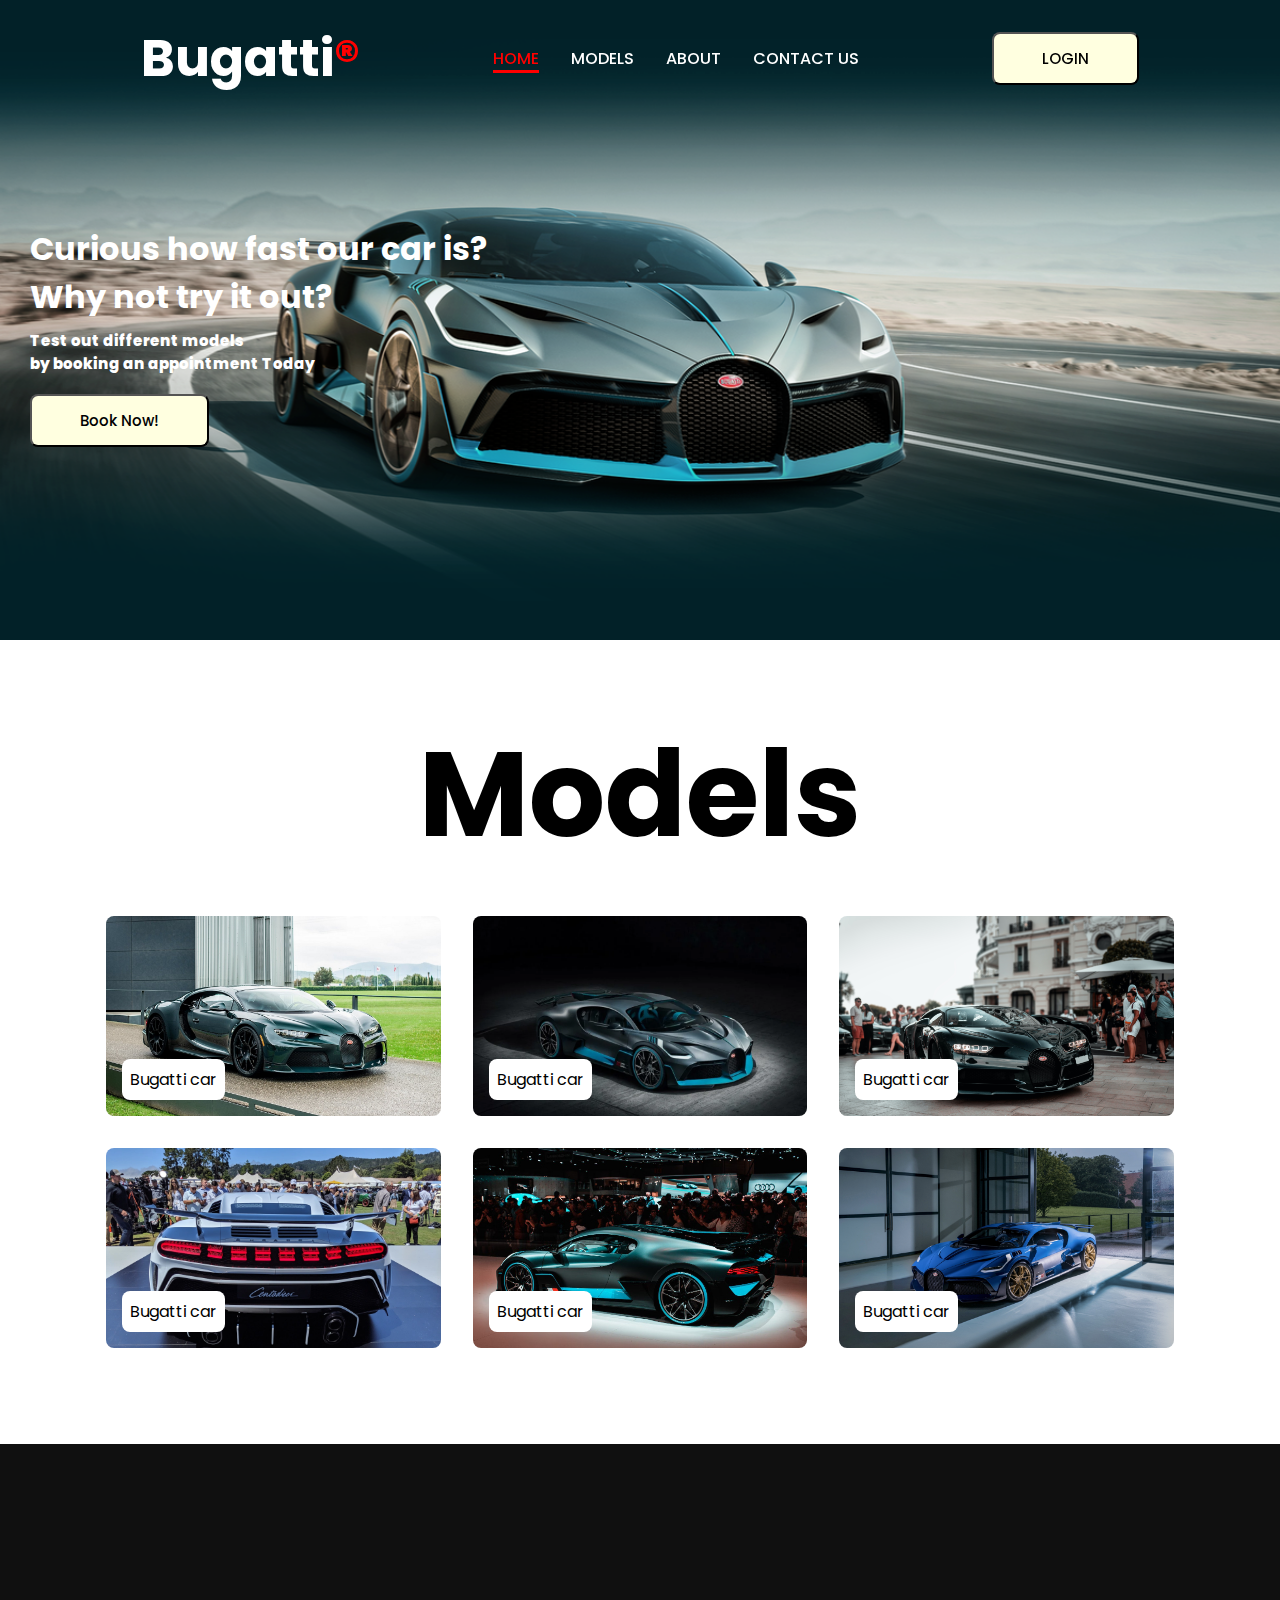
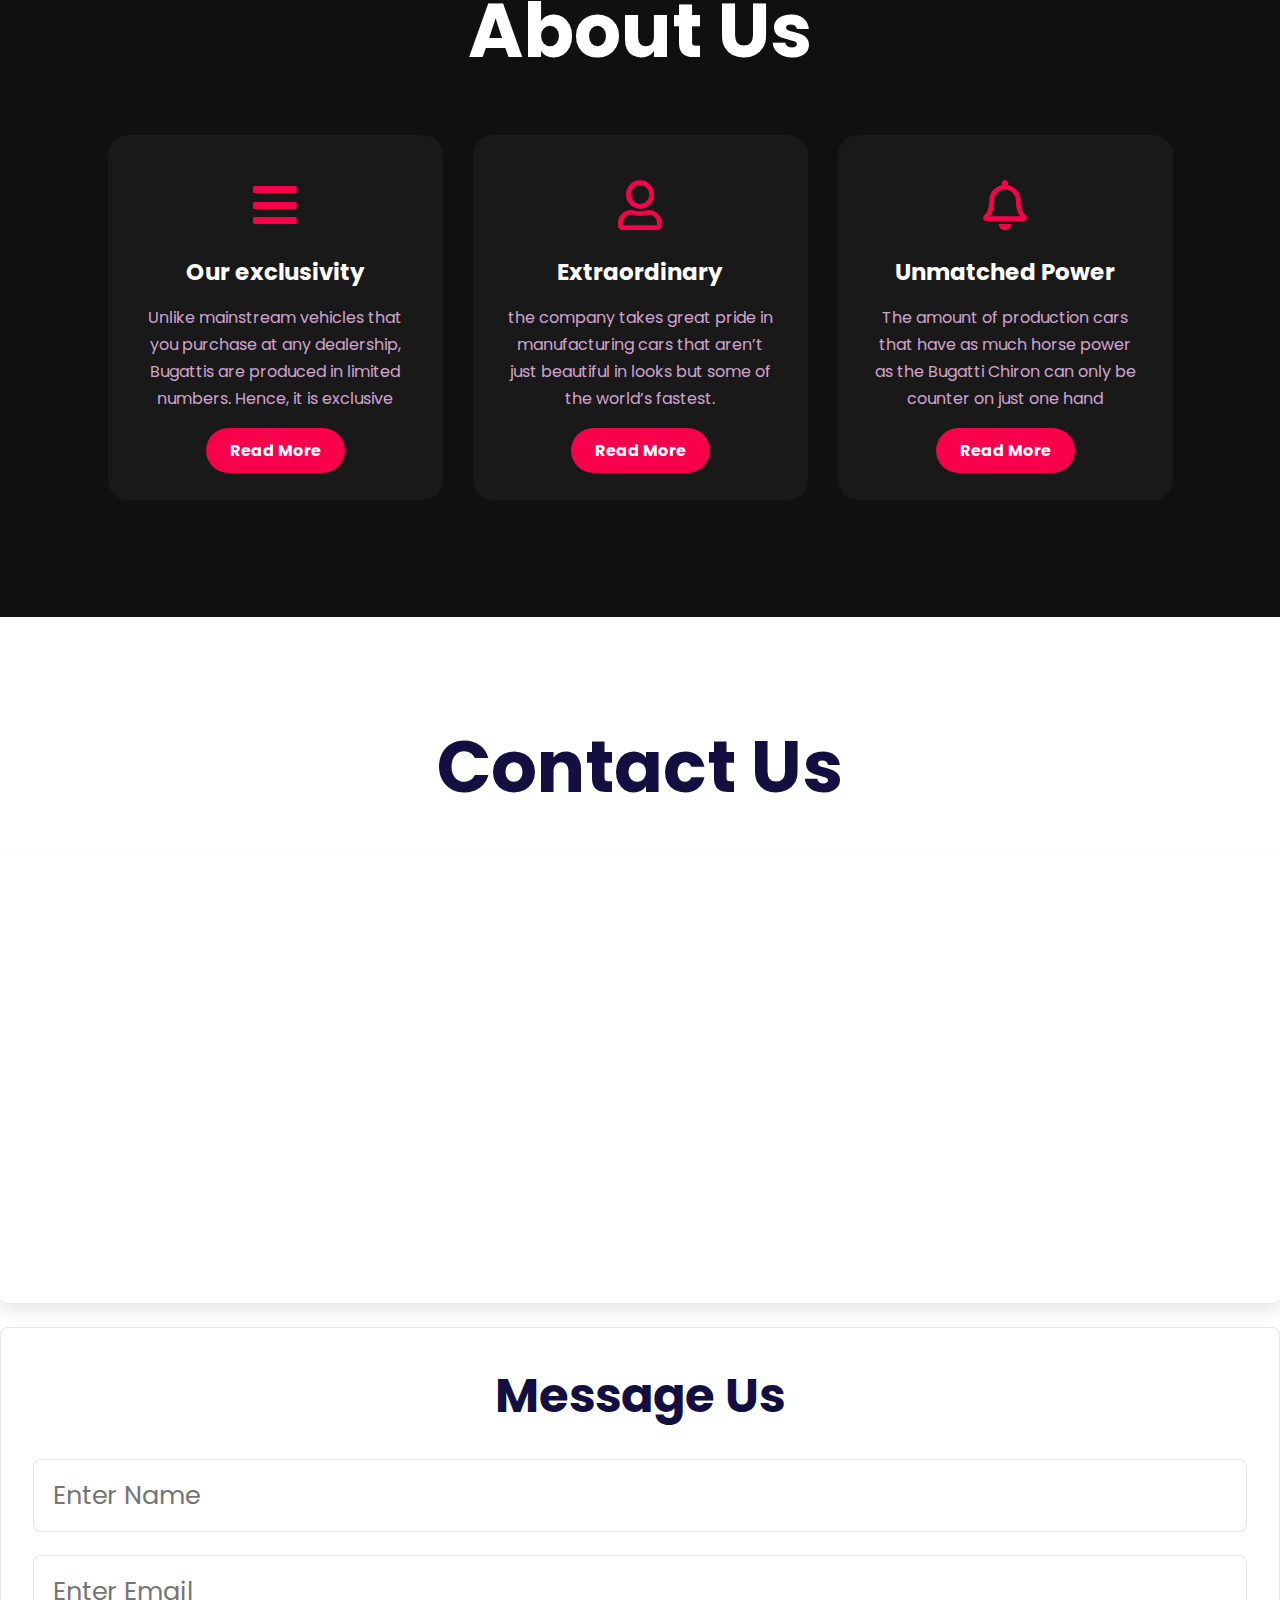
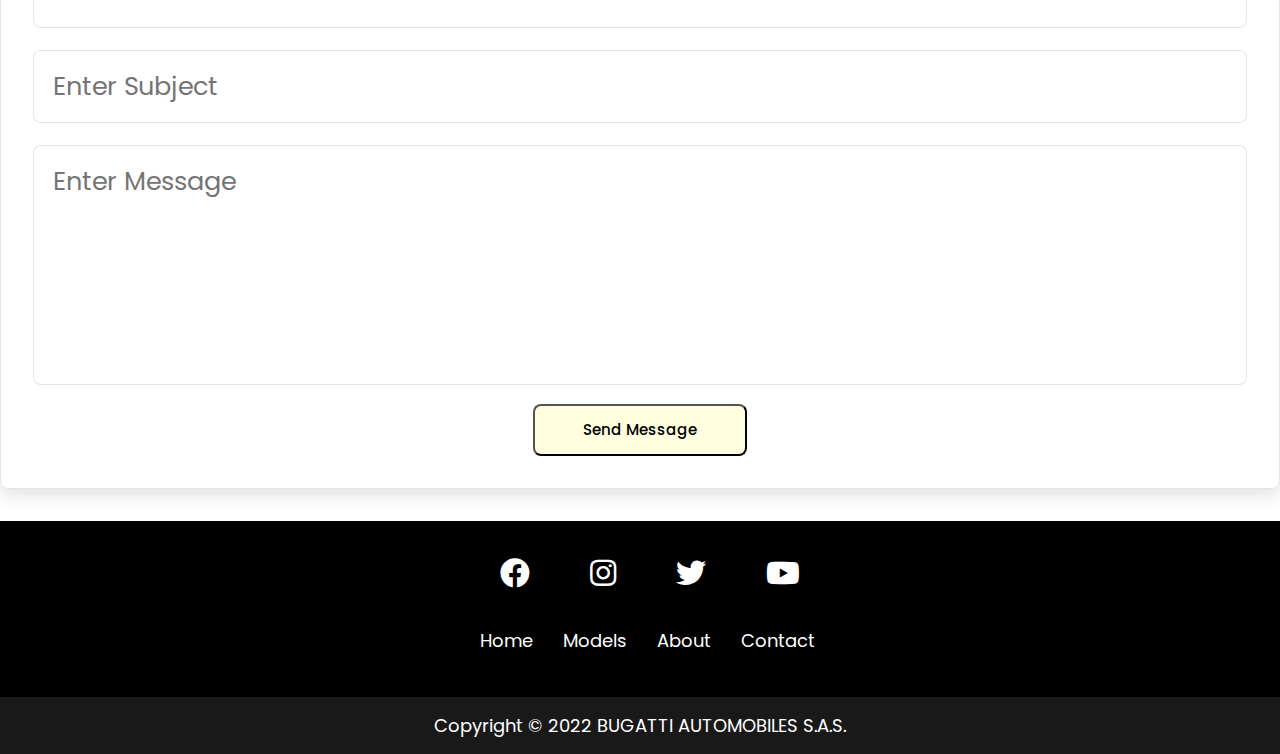
<file: Main/index.html>
<!DOCTYPE html>
<html lang="en">
<head>
    <meta charset="UTF-8">
    <meta http-equiv="X-UA-Compatible" content="IE=edge">
    <meta name="viewport" content="width=device-width, initial-scale=1.0">
    <title> Bugatti </title>
    <link rel="stylesheet" href = "csss.css" >
    <link rel="stylesheet" href="https://cdnjs.cloudflare.com/ajax/libs/font-awesome/5.15.4/css/all.min.css">
    <link href='https://unpkg.com/boxicons@2.1.4/css/boxicons.min.css' rel='stylesheet'>
</head>
<!--- Nav bar -->
<body>
    <header>
        <div class = "nav container">
            <i class='bx bx-menu' id = "menu-icon"></i>
            <a href ="#" class = "logo"> Bugatti<span class="symbol">&reg;</span></a>
            <ul class = "navbar">
                <li><a href="#home" class = "active"> Home </a></li>
                <li><a href="#cars"> Models </a></li>
                <li><a href="#about"> About </a></li>
                <li><a href="#contact"> Contact Us </a></li>
            </ul>
            <div id="login-btn">
                <button class="btn">LOGIN</button>
                <i class="far fa-user"></i>               
            </div>
        </div>
    </header>
<!--- Login form -->
    <div class="login-form-container">

        <span class="fas fa-times" id="close-login-form"  > </span>
    
        <form action="#home" method="GET">
            <h3>user login</h3>
            <input type="email" placeholder="Enter Email" class="box" required>
            <input type="password" placeholder="Enter Password" class="box" required>
            <p> Forget your password? <a href="#">CLICK HERE</a> </p>
            <input type="submit" value="Login" class="btn">
            <p>Or Login with</p>
            <div class="buttons">
                <a href="https://accounts.google.com/signup/v2/webcreateaccount?biz=false&cc=SG&continue=https%3A%2F%2Fwww.google.com%2F&dsh=S-670744997%3A1670037411418480&flowEntry=SignUp&flowName=GlifWebSignIn&hl=en&authuser=0" class="btn"> Google </a>
                <a href="https://www.facebook.com/?stype=lo&jlou=Afeht7dslSmQ5rf1IMoopt85_7ogeFEcANOeMDUxGrxjva-Sfo796olvnKMOXH5xU4QzIDl4AL2T30mz1MSnfXWs&smuh=48738&lh=Ac8vNKEtbAlJtBV__1A" class="btn"> Facebook </a>
            </div>
            <p> Don't have an account <a href="#">Create One</a> </p>            
        </form>    
    </div>
<!--- Background image -->
    <section class="home" id="home">
        <div class="home-text">
            <h1>Curious how fast our car is? <br> Why not try it out? </h1>
            <p> Test out different models <br> by booking an appointment Today</p>

            <div id="book-btn">
                <button class="btn">Book Now!</button>
                <i class="far fa-user"></i>                
            </div>
        </div>
        <div class="book-form-container">

            <span class="fas fa-times" id="close-book-form"  > </span>
        
            <form action="#home" method="GET">
                <h3>Booking</h3>
                <input type="text" placeholder="Enter Name" class="box" required>
                <input type="email" placeholder="Enter Email" class="box" required>
                <input type="date" class="box" required>
                <textarea placeholder="Enter Message" class="box" cols="30" rows="3" required></textarea>
                <input type="submit" value="Book test drive" class="btn">      
            </form>
        
        </div>

    </section>

<!--- Cars container-->
    <section class ="cars" id = "cars">
        <div class = "heading">
            <h1> Models</h1>
        </div>
        <div class = "cars-container container">
            <div class = "box">
                <img src = "images/400th-Bugatti-Chiron-hero-image.jpg" alt = "">
                <h2> Bugatti car</h2>
            </div>
            <div class = "box">
                <img src = "images/PW5L7T5OPHWYCWWZNYFRAESHGE-1024x770.jpg" alt = "">
                <h2> Bugatti car</h2>
            </div>
            <div class = "box">
                <img src = "images/jannis-lucas-FVwCMq_FPDA-unsplash.jpg" alt = "">
                <h2> Bugatti car</h2>
            </div>
            <div class = "box">
                <img src = "images/bugatti-cento-back.jpg" alt = "">
                <h2> Bugatti car</h2>
            </div>
            <div class = "box">
                <img src = "images/photo_2022-12-03_23-34-38.jpg" alt = "">
                <h2> Bugatti car</h2>
            </div>
            <div class = "box">
                <img src = "images/bugatti_divo_04_final_2_Cropped.jpg" alt = "">
                <h2> Bugatti car</h2>
            </div>
        </div>
    </section>
<!--- about us -->
<section id = "about">
	<div class="service">
		<div class="title">
			<h2> About Us </h2>
		</div>
		<div class="boxs">
			<div class="card">
				<i class="fas fa-bars"></i>
				<h5> Our exclusivity</h5>
				<div class="pra">
					<p> Unlike mainstream vehicles that you purchase at any dealership, Bugattis are produced in limited numbers. Hence, it is exclusive</p>

					<p style="text-align: center;">
						<a class="button" href="https://showroomex.com/bugatti/why-bugatti-is-so-expensive/">Read More</a>
					</p>
				</div>
			</div>

			<div class="card">
				<i class="far fa-user"></i>
				<h5> Extraordinary </h5>
				<div class="pra">
					<p> the company takes great pride in manufacturing cars that aren’t just beautiful in looks but some of the world’s fastest.</p>

					<p style="text-align: center;">
						<a class="button" href="https://showroomex.com/bugatti/why-bugatti-is-so-expensive/">Read More</a>
					</p>
				</div>
			</div>

			<div class="card">
				<i class="far fa-bell"></i>
				<h5> Unmatched Power </h5>
				<div class="pra">
					<p> The amount of production cars that have as much horse power as the Bugatti Chiron can only be counter on just one hand</p>

					<p style="text-align: center;">
						<a class="button" href="https://showroomex.com/bugatti/why-bugatti-is-so-expensive/">Read More</a>
					</p>
				</div>
			</div>
		</div>
	</div>
</section>
<!--- Contact us -->
<section class="contact" id="contact">

    <h1 class="headings"> Contact Us </h1>

    <div class="row">

        <iframe class="map" src="https://www.google.com/maps/embed?pb=!1m18!1m12!1m3!1d3988.806452170528!2d103.80679021533126!3d1.2904233621215464!2m3!1f0!2f0!3f0!3m2!1i1024!2i768!4f13.1!3m3!1m2!1s0x31da1b80e0a30b3b%3A0xc7d3ce086042a448!2sBugatti%20Singapore!5e0!3m2!1sen!2ssg!4v1669997092842!5m2!1sen!2ssg" width="600" height="450" style="border:0;" allowfullscreen="" loading="lazy" referrerpolicy="no-referrer-when-downgrade"></iframe>
        <form action="https://www.bugatti.com/contact/success/#c1220" method="GET">
            <h3>Message Us</h3>
            <input type="text" placeholder="Enter Name" class="box" required>
            <input type="email" placeholder="Enter Email" class="box" required>
            <input type="tel" placeholder="Enter Subject" class="box" required>
            <textarea placeholder="Enter Message" class="box" cols="30" rows="10" required></textarea>
            <input type="submit" value="Send Message" class="btn" >
        </form>

    </div>

</section>
<!---footer-->
    <footer class = "footer">
        <div class = "inner-footer">
            <div class = "social-links">
                <ul>
                    <li class = "social-items"><a href="https://www.facebook.com/bugatti/"><i class = "fab fa-facebook"></i></a></li>
                    <li class = "social-items"><a href="https://www.instagram.com/bugatti/"><i class = "fab fa-instagram"></i></a></li>
                    <li class = "social-items"><a href="https://twitter.com/Bugatti"><i class = "fab fa-twitter"></i></a></li>
                    <li class = "social-items"><a href="https://www.youtube.com/BugattiSocial"><i class = "fab fa-youtube"></i></a></li>
                </ul>
            </div>
            <div class = "quick-links">
                <ul>
                    <li class = "quick-items"><a href= "#home">Home</a></li>
                    <li class = "quick-items"><a href= "#cars">Models</a></li>
                    <li class = "quick-items"><a href= "#about">About</a></li>
                    <li class = "quick-items"><a href= "#contact">Contact</a></li>
                </ul>
            </div>
        </div>
        <div class = "outer-footer">
            Copyright &copy; 2022 BUGATTI AUTOMOBILES S.A.S.
        </div>

    </footer>

<script src="java.js"></script>


</body>

</html>
</file>
<file: Main/csss.css>
@import url('https://fonts.googleapis.com/css2?family=Fasthand&family=Poppins:wght@300;400;500;600;700&display=swap');

* {
    font-family:'Poppins', sans-serif;
	margin: 0;
	padding: 0;
	scroll-padding-top: 1rem;
	scroll-behavior: smooth;
	list-style: none;
	text-decoration: none;
	box-sizing: border-box;
}
/* global variable for the colors */
:root {
	--main-color : red;
	--text-color: black;
	--bg-color: #fff;
    --yellow:#f9d806;
    --light-yellow:#ffee80;
    --black:#130f40;
    --light-color:#666;
    --box-shadow:0 .5rem 1rem rgba(0,0,0,.1);
    --border:.1rem solid rgba(0,0,0,.1);
    
}

section{
    padding: 4rem 0 2rem;
}

img{
	width: 100%;
}

body{
    color: var(--text-color);
}

.container{
    max-width: 1068px;
    margin-left: auto;
    margin-right: auto;

}

header{
    display: block;
    width: 100%;
    position: fixed;
    top: 0;
    left: 0;
    z-index: 100;
}
header.shadow{
    background: black;
    box-shadow: 2px 4px 4px rgb(15 54 55 /20%);
    transition: 1.5s;
}
/* nav bar */
.nav {
    display: flex;
    align-items: center;
    justify-content: space-between;
    padding: 20px 35px;

}

#menu-icon {
    font-size: 24px;
    cursor: pointer;
    color: white;
    display: none;
}

.logo{
    font-size: 3.2rem;
    font-weight: 700;
    color: white;
}
.logo span {
    color: var(--main-color);
}
.navbar {
    display: flex;
    column-gap: 2rem;

}

.navbar a{
    color: white;
    font-size: 1rem;
    text-transform: uppercase;
    font-weight: 500;
}

.navbar a:hover,
.navbar .active{
    color: var(--main-color);
    border-bottom: 3px solid var(--main-color);
}
/* background image */
.home{
    max-width: 1300px;
    margin: auto;
    width: 100%;
    min-height: 640px;
    display: flex;
    align-items: center;
    background: url('./images/csm_Stage-1920x1280_14e01f234d.jpg');
    background-repeat: no-repeat;
    background-size: cover;
    background-position: center left;
}

.home-text {
    padding-left: 30px;
    color: var(--bg-color);
}

.hometext h1{
    font-size: 2.4rem;
}

.home-text p {
    font-size: 0.938rem;
    font-weight: 800;
    margin: 0.5rem 0 1.2rem;
    color: white;
}

.btn{
    display: inline-block;
    margin-top: 1rem;
    padding:.8rem 3rem;
    background: lightyellow;
    color: black;
    cursor: pointer;
    font-size: 1.7rem;
    border-radius: .5rem;
    font-weight: 500;
    text-align: center;
}

.btn:hover{
    background:var(--yellow);
}

.heading {
	text-align: center;
    font-size: 60px;
}

.heading span {
	font-weight: 500;
	color: var(--main-color);

}
.heading p {
	font-size: 0.938rem;
	font-weight: 300;
}
/* Models boxes */
.cars-container {
	display: flex;
	flex-wrap: wrap;
	gap: 2rem;
	margin-top: 2rem;

}

.cars-container .box {
	flex: 1 1 17rem;
	position: relative;
	height: 200px;
	border-radius: 0.5rem;
	overflow: hidden;
}

.cars-container.box img {
	width:100%;
	height: 100%;
	object-fit: cover;
	overflow: hidden;
}

.cars-container .box img:hover{
	transform:scale(1.1);
	transition: 1s;
}
.cars-container .box h2 {
	position: absolute;
	bottom:1rem;
	left: 1rem;
	font-weight: 400;
	font-size: 1rem;
	background: var(--bg-color);
	padding:8px;
	border-radius: 0.5rem;
}

.cars-container .box:hover h2 {
	background: var(--main-color);
	color:var(--bg-color);
}
/* login form */
#login-btn .btn{
    margin-top: 0;
}

#login-btn i{
    display: none;
    font-size: 2.5rem;
    color: lightyellow;
}
.header.active{
    padding:2rem 9%;
    box-shadow: var(--box-shadow);
}

#menu-btn{
    font-size: 2.5rem;
    color:var(--light-color);
    display: none;
}

.login-form-container{
    position: fixed;
    top: -110%; left:0;
    height: 100%;
    width:100%;
    display: flex;
    align-items: center;
    justify-content: center;
    background:rgba(255,255,255,.9);
    z-index: 10000;
}

.login-form-container.active{
    top:0;
}

.login-form-container form{
    margin:2rem;
    text-align: center;
    padding:2rem;
    width:40rem;
    border-radius: .5rem;
    box-shadow: var(--box-shadow);
    border:var(--border);
    background: #fff;
}

.login-form-container form .buttons{
    display: flex;
    gap:1rem;
    align-items: center;
}

.login-form-container form .btn{
    display: block;
    width:100%;
    margin:.5rem 0;
}

.login-form-container form .box{
    margin:.7rem 0;
    width: 100%;
    font-size: 1.6rem;
    color:var(--black);
    text-transform: none;
    border:var(--border);
    padding:1rem 1.2rem;
    border-radius: .5rem;
    font-size: 85%;
}

.login-form-container form p{
    padding:1rem 0;
    font-size: 1.5rem;
    color:var(--light-color);
}

.login-form-container form p a{
    color:var(--yellow);
    text-decoration: underline;
}

.login-form-container form h3{
    padding-bottom:1rem;
    font-size: 2.5rem;
    color:var(--black);
    text-transform: uppercase;
}

.login-form-container #close-login-form{
    position: absolute;
    top:1.5rem; right:2.5rem;
    font-size: 5rem;
    color: black;
    cursor: pointer;
}
.btn{
    display: inline-block;
    margin-top: 0px;
    padding:.8rem 3rem;
    background: lightyellow;
    color: black;
    cursor: pointer;
    font-size: 15px;
    border-radius: .5rem;
    font-weight: 500;
    text-align: center;
}

.btn:hover{
    background:yellow;
}
/* Booking form container */
#book-btn .btn{
    margin-top: 0;
}

#book-btn i{
    display: none;
    font-size: 2.5rem;
    color: lightyellow;
}

.book-form-container{
    position: fixed;
    top:-105%; left:0;
    height:100%;
    width:100%;
    display: flex;
    align-items: center;
    justify-content: center;
    background:rgba(255,255,255,.9);
    z-index: 10000;

}

.book-form-container.active{
    top:0;

}

.book-form-container form{
    margin:2rem;
    text-align: center;
    padding:2rem;
    width:40rem;
    border-radius: .5rem;
    box-shadow: var(--box-shadow);
    border:var(--border);
    background: #fff;

}

.book-form-container form .buttons{
    display: flex;
    gap:1rem;
    align-items: center;
}

.book-form-container form .btn{
    display: block;
    width:100%;
    margin:.5rem 0;
}

.book-form-container form .box{
    margin:.7rem 0;
    width: 100%;
    font-size: 1.6rem;
    color:var(--black);
    text-transform: none;
    border:var(--border);
    padding:1rem 1.2rem;
    border-radius: .5rem;
    font-size: 85%;
}


.book-form-container #close-book-form{
    position: absolute;
    top:1.5rem; right:2.5rem;
    font-size: 5rem;
    color: black;
    cursor: pointer;
}
.book-form-container form h3{
    padding-bottom: 1rem;
    font-size: 2.5rem;
    color:var(--black);
    text-transform: uppercase;
}
/* About us */
.service{
	background: #101010;
	width: 100%;
	padding: 100px 0px;
}
.title h2{
	color: white;
	font-size: 75px;
	width: 1130px;
	margin: 30px auto;
	text-align: center;


}

.boxs{
	display: flex;
	justify-content: center;
	align-items: center;
	min-height: 400px;

}
.card{
	height: 365px;
	width: 335px;
	padding: 20px 35px;
	background: #191919;
	border-radius: 20px;
	margin: 15px;
	position: relative;
	overflow: hidden;
	text-align: center;
}
.card i{
	font-size: 50px;
	display: block;
	text-align: center;
	margin: 25px 0px;
	color: #f9004d;
}
h5{
	color: white;
	font-size: 23px;
	margin-bottom: 15px;

}
.pra p{
	color: #fcfc;
	font-size: 16px;
	line-height: 27px;
	margin-bottom: 25px;
}
.card .button{
	background-color:#f9004d;
	color: white;
	text-decoration: none;
	border: 2px solid transparent;
	font-weight: bold;
	padding: 9px 22px;
	border-radius: 30px;
	transition: .4s; 
}
.card .button:hover{
	background-color: transparent;
	border: 2px solid #f9004d;
	cursor: pointer;
}
/* Contact us page */
.contact .row{
    display: flex;
    flex-wrap: wrap;
    gap:1.5rem;
}

.contact .row .map{
    flex:1 1 42rem;
    width: 100%;
    padding:2rem;
    box-shadow: var(--box-shadow);
    border:var(--border);
    border-radius: .5rem;
}

.contact .row form{
    padding:2rem;
    flex:1 1 42rem;
    box-shadow: var(--box-shadow);
    border:var(--border);
    text-align: center;
    border-radius: .5rem;
}

.contact .row form h3{
    font-size: 3rem;
    color:var(--black);
    padding-bottom: 1rem;
}

.contact .row form .box{
    width:100%;
    border-radius: .5rem;
    padding:1rem 1.2rem;
    font-size: 1.6rem;
    text-transform: none;
    border:var(--border);
    margin:.7rem 0;
}

.contact .row form textarea{
    height:15rem;
    resize: none;
}

.headings{
    padding-bottom: 2rem;
    text-align: center;
    font-size: 4.5rem;
    color:var(--black);
}
/* Footer */
.inner-footer {
    margin: 0;
    padding: 0;
    background-color: black;
}

.social-links{
    display: flex;
}

.social-links ul{
    padding: 30px;
    display: flex;
    width: 400px;
    min-height: 10px;
    margin: auto;
}
.social-items{
    list-style:none;
}
.social-items a{
    padding: 10px 30px;
    font-size: 30px;
    color: white;

}
.social-items a:hover{
    color: red;
}
.quick-links{
    display: flex;
    width: 350px;
    height: 70px;
    margin: auto;
}
.quick-links ul{
    display: flex;
}
.quick-items{
    list-style: none;
}

.quick-items a{
    text-decoration: none;
    padding: 0px 15px;
    font-size: 18px;
    color: white;
}

.quick-items a:hover{
    color: red;
}

.outer-footer{
    padding: 15px;
    text-align: center;
    color: white;
    font-size: 18px;
    background-color: #191919;

}
/* Responsiveness */
@media (max-width: 991px){
    html{
        font-size: 80%;
    }
    .header {
        padding: 2rem;
    }
    .header.active{
        padding: 2rem;
    }
    .section {
        padding: 2rem;
    }
}
@media (max-width: 1080px ) {
    .container {
        margin-left: 1rem;
        margin-right: 1rem;
    }
}

@media (max-width: 991px) {
    .nav {
        padding: 15px 20px;
    }
    section{
        padding: 3rem 0 1rem;
    }
    .home.text {
        padding-left: 2rem;
    }
    .home.text h1{
        font-size: 2.1rem;
    }
}

@media (max-width: 768px){
    .nav {
        padding: 10px 0;
    }
    #menu-icon {
        display: initial;
    }
    .navbar {
        position: absolute;
        top: 100%;
        right: 0;
        left: 0;
        display: flex;
        flex-direction: column;
        background: black;
        row-gap: 0.5rem;
        text-align: center;
        box-shadow: 4px 4px 20px rgb(15 54 55 /20%);
        clip-path: circle(0% at 0% 0%);
        transition: 0.6s;
    }
    .navbar a {
        display: block;
        padding: 15px;
    }
    .navbar a:hover,
    .navbar.active{
        border-bottom: none;
        background: black;
        color: var(--bg-color);
    }
    .navbar.active{
        clip-path: circle(144% at 0% 0%);
    }
    .blog-container .box {
        padding: 4px;
    }
}

@media (max-width: 360px) {
    .home {
        min-height: 500px;
    }
    .home-text h1{
        font-size: 2rem;
    }
    .home-text p br{
        display: contents;
    }
}

@media (max-width: 968px){
    .about{
        text-align: center;
        padding: 10px 0;
    }
    .service{
        text-align: center;

    } 
    .title h2 {
        display: flex;
        text-align: center;

    }
    .boxs {
        flex-direction: column;
    }
    
}
</file>
